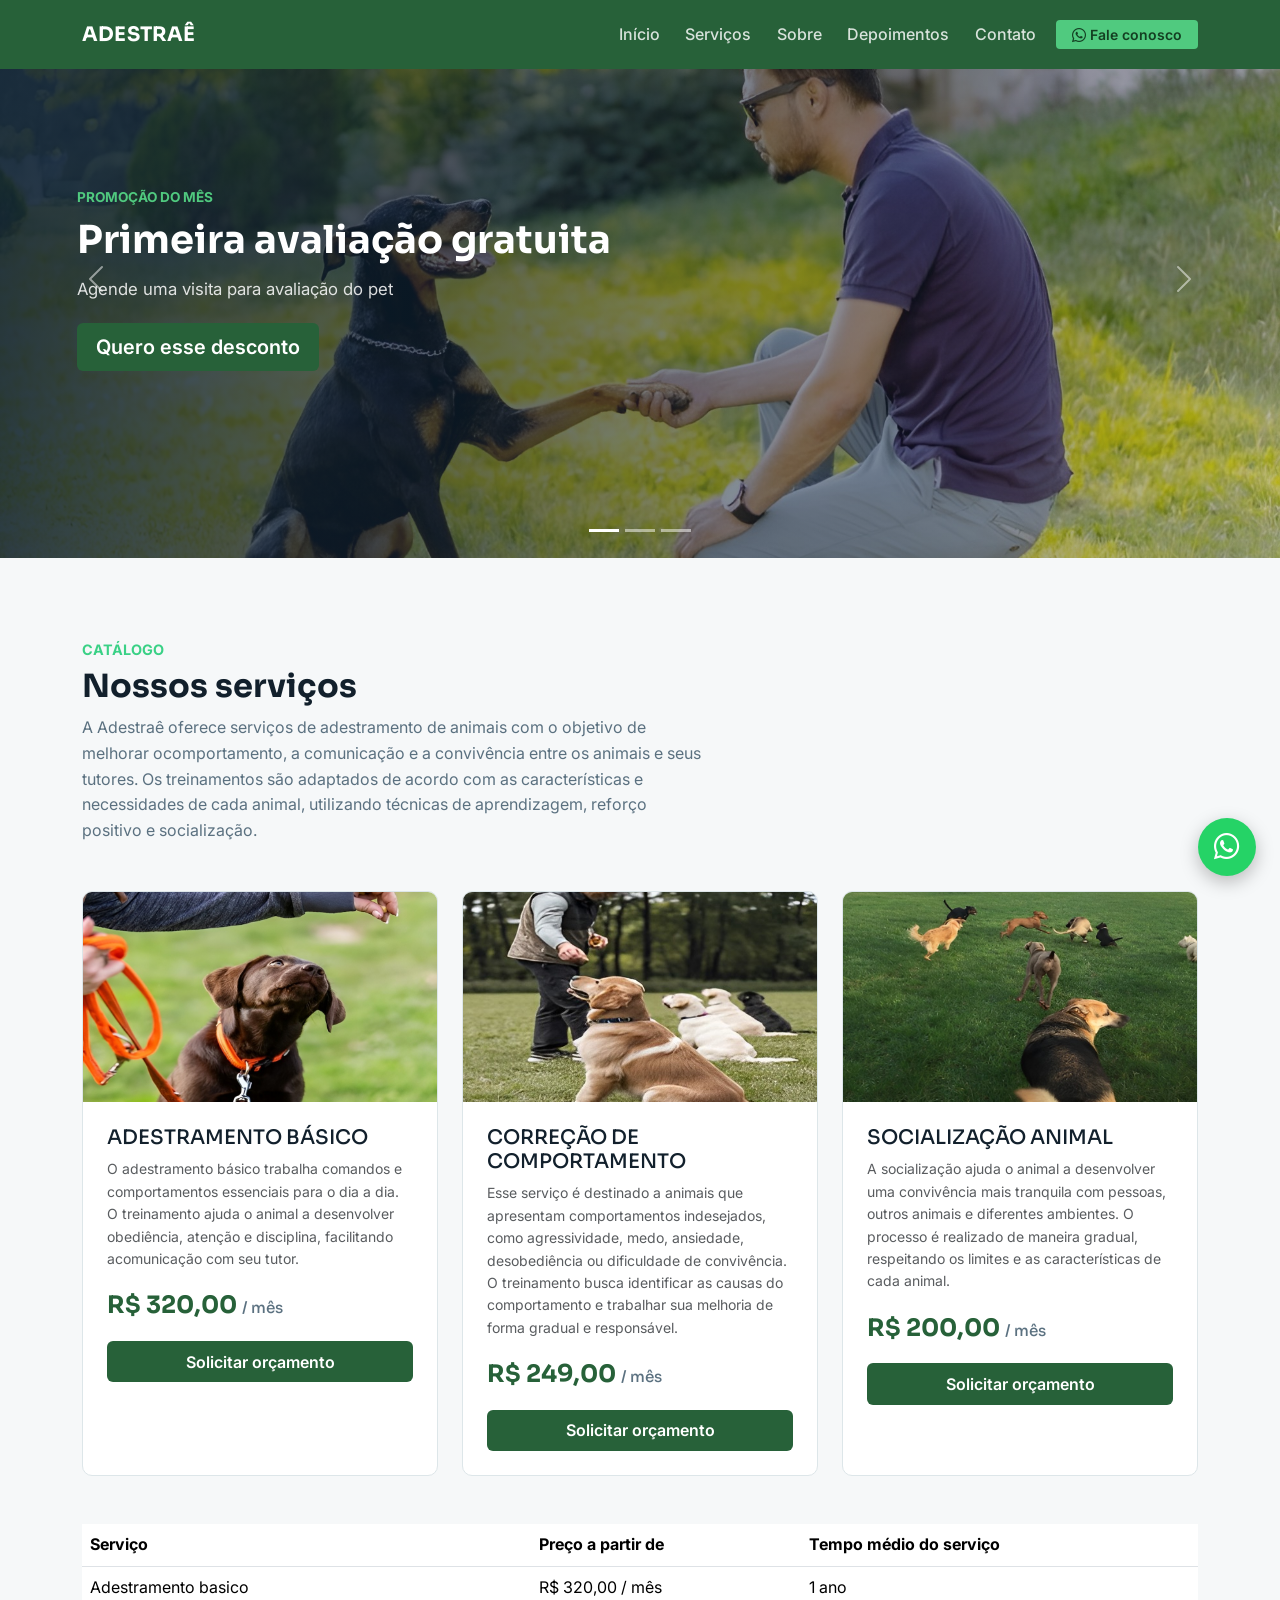
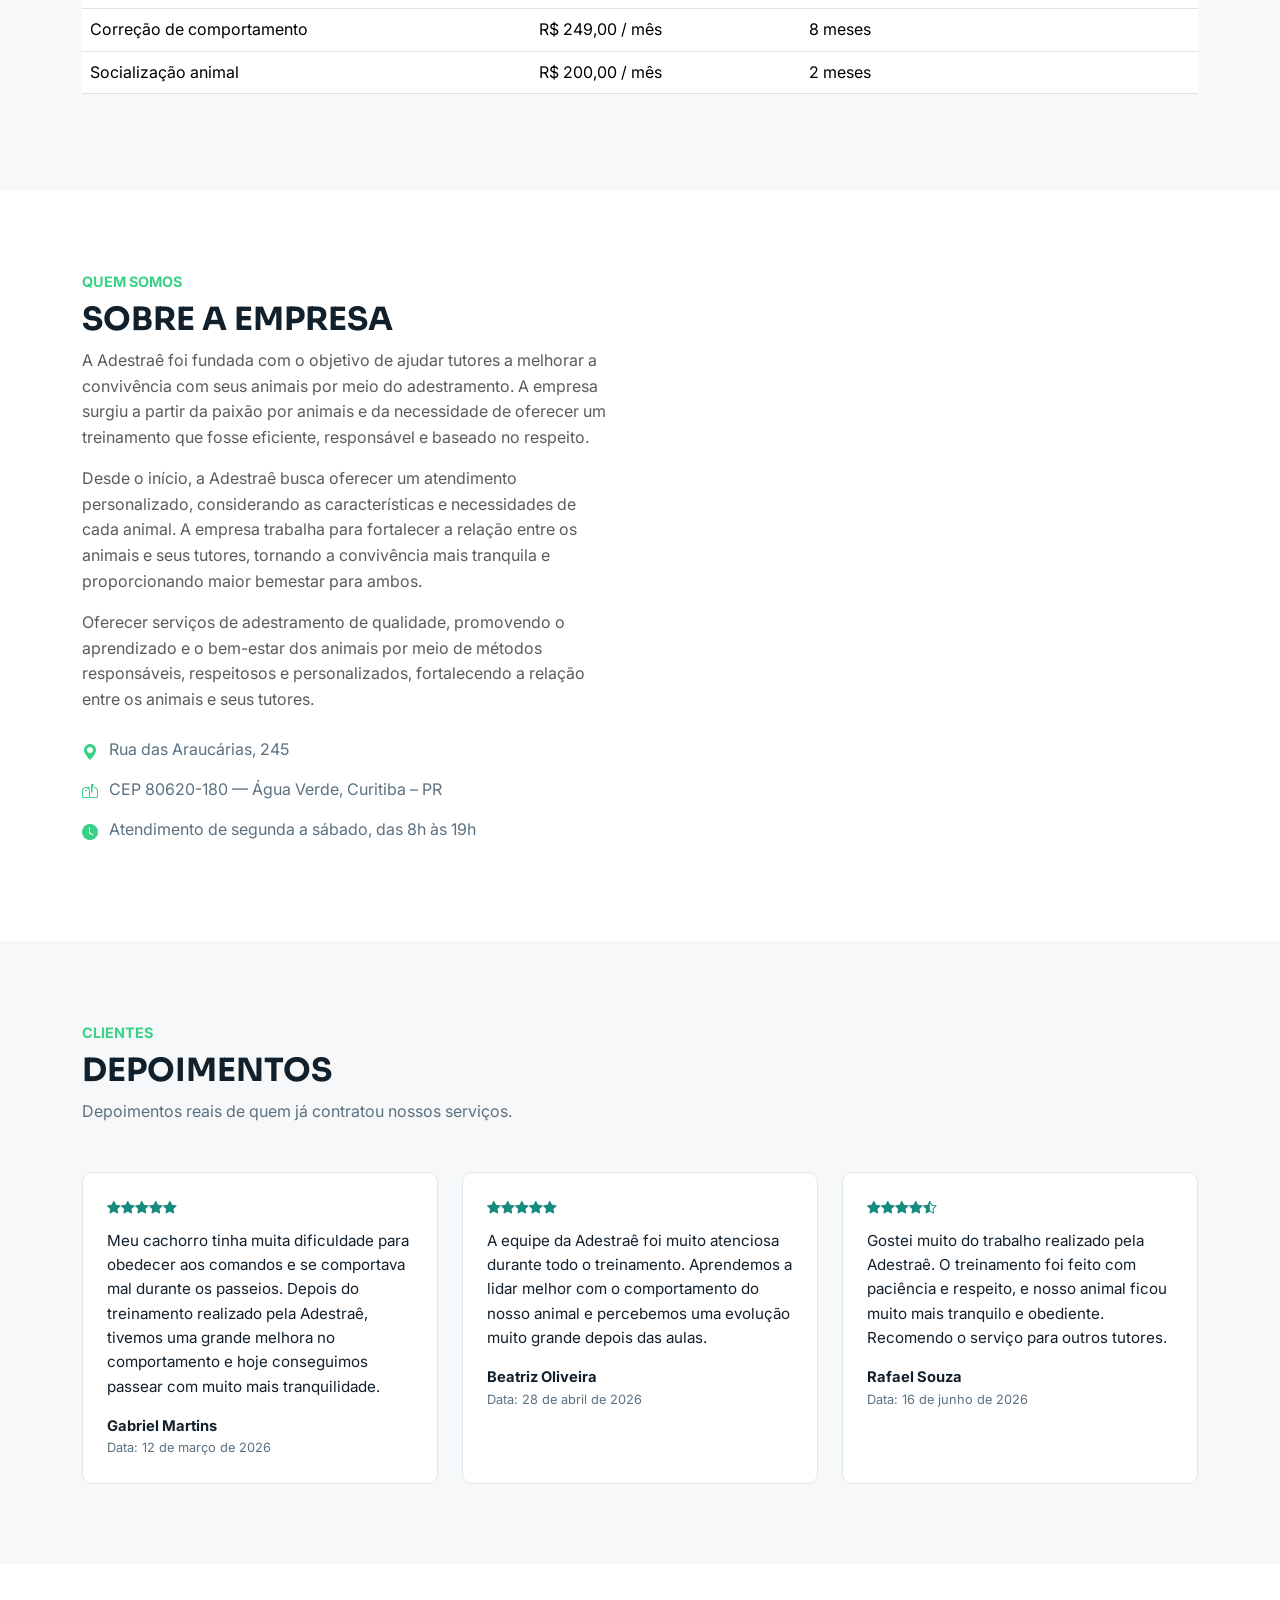
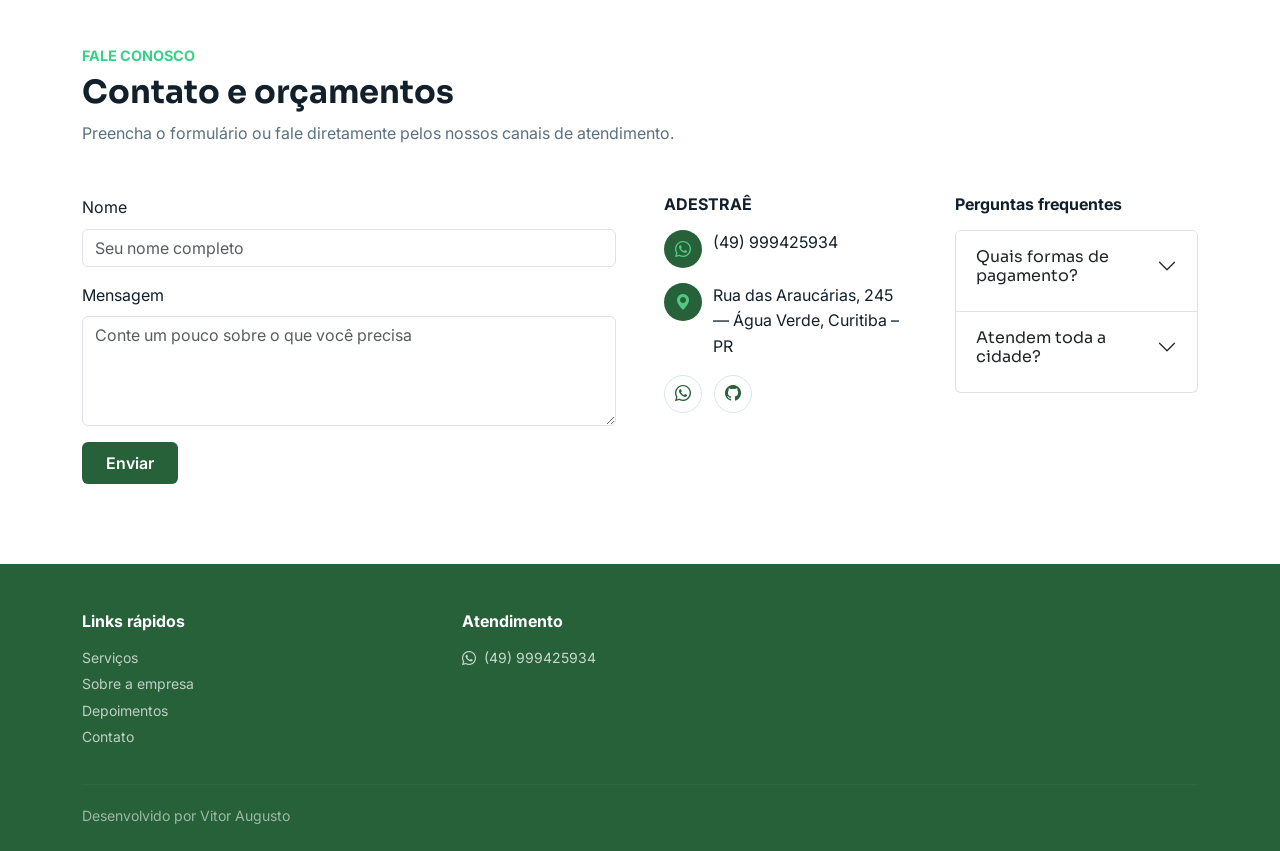
<file: index.html>
<!DOCTYPE html>
<html lang="pt-BR">
<head>
<meta charset="UTF-8">
<meta name="viewport" content="width=device-width, initial-scale=1.0">
<title>ADESTRAÊ</title>

<link rel="preconnect" href="https://fonts.googleapis.com">
<link href="https://fonts.googleapis.com/css2?family=Sora:wght@600;700;800&family=Inter:wght@400;500;600;700&display=swap" rel="stylesheet">

<link href="https://cdn.jsdelivr.net/npm/bootstrap@5.3.3/dist/css/bootstrap.min.css" rel="stylesheet">
<link rel="stylesheet" href="https://cdn.jsdelivr.net/npm/bootstrap-icons@1.11.3/font/bootstrap-icons.css">
<link rel="stylesheet" href="style.css">
</head>
<body>

<!-- NAVBAR -->
<nav class="navbar navbar-expand-lg navbar-dark ct-navbar fixed-top">
  <div class="container">
    <a class="navbar-brand" href="index.html#inicio"></span>ADESTRAÊ</a>
    <button class="navbar-toggler" type="button" data-bs-toggle="collapse" data-bs-target="#ctNav">
      <span class="navbar-toggler-icon"></span>
    </button>
    <div class="collapse navbar-collapse" id="ctNav">
      <ul class="navbar-nav ms-auto align-items-lg-center gap-lg-1">
        <li class="nav-item"><a class="nav-link" href="index.html#inicio">Início</a></li>
        <li class="nav-item"><a class="nav-link" href="index.html#servicos">Serviços</a></li>
        <li class="nav-item"><a class="nav-link" href="index.html#sobre">Sobre</a></li>
        <li class="nav-item"><a class="nav-link" href="index.html#depoimentos">Depoimentos</a></li>
        <li class="nav-item"><a class="nav-link" href="index.html#contato">Contato</a></li>
        <li class="nav-item ms-lg-2 mt-2 mt-lg-0">
          <a class="btn btn-whats btn-sm px-3" target="_blank" rel="noopener"
             href="https://wa.me/5549999425934?text=eu%20quero%20um%20or%C3%A7amento">
             <i class="bi bi-whatsapp me-1"></i>Fale conosco
          </a>
        </li>
      </ul>
    </div>
  </div>
</nav>

<!-- CARROSSEL -->
<header id="inicio">
  <div id="ctCarousel" class="carousel slide ct-carousel" data-bs-ride="carousel">
    <div class="carousel-indicators">
      <button type="button" data-bs-target="#ctCarousel" data-bs-slide-to="0" class="active"></button>
      <button type="button" data-bs-target="#ctCarousel" data-bs-slide-to="1"></button>
      <button type="button" data-bs-target="#ctCarousel" data-bs-slide-to="2"></button>
    </div>
    <div class="carousel-inner">
      <div class="carousel-item active" style="background-image:url('imagens/01-promo.jpg');">
        <div class="container">
          <div class="carousel-caption">
            <div class="ct-eyebrow">PROMOÇÃO DO MÊS</div>
            <h2>Primeira avaliação gratuita</h2>
            <p>Agende uma visita para avaliação do pet</p>
            <a href="servico1.html" class="btn btn-ct-primary btn-lg">Quero esse desconto</a>
          </div>
        </div>
      </div>
      <div class="carousel-item" style="background-image:url('imagens/layout2.jpeg');">
        <div class="container">
          <div class="carousel-caption">
            <div class="ct-eyebrow">TREINAMENTO</div>
            <h2>Transforme a convivência com seu cão</h2>
            <p>Treinamento comportamental para cães de todas as idades, com métodos positivos e resultados duradouros.</p>
            <a href="servico2.html" class="btn btn-ct-primary btn-lg">Ver detalhes</a>
          </div>
        </div>
      </div>
      <div class="carousel-item" style="background-image:url('imagens/01-dog.jpeg');">
        <div class="container">
          <div class="carousel-caption">
            <div class="ct-eyebrow">ADESTRAMENTO</div>
            <h2>Cão calmo, dono tranquilo</h2>
            <p>Aulas individuais ou em grupo, no seu ambiente ou no nosso espaço preparado.</p>
            <a href="servico3.html" class="btn btn-ct-primary btn-lg">Agendar manutenção</a>
          </div>
        </div>
      </div>
    </div>
    <button class="carousel-control-prev" type="button" data-bs-target="#ctCarousel" data-bs-slide="prev">
      <span class="carousel-control-prev-icon"></span>
    </button>
    <button class="carousel-control-next" type="button" data-bs-target="#ctCarousel" data-bs-slide="next">
      <span class="carousel-control-next-icon"></span>
    </button>
  </div>
</header>

<!-- SERVIÇOS -->
<section id="servicos" class="ct-section">
  <div class="container">
    <div class="ct-kicker">CATÁLOGO</div>
    <h2>Nossos serviços</h2>
    <p class="ct-lead mb-5">A Adestraê oferece serviços de adestramento de animais com o objetivo de melhorar ocomportamento, a comunicação e a convivência entre os animais e seus tutores. Os treinamentos são adaptados de acordo com as características e necessidades de cada animal, utilizando técnicas de aprendizagem, reforço positivo e socialização.
                        </p>

    <div class="row g-4">
      <div class="col-md-4">
        <div class="ct-service-card">
          <img src="imagens/Imagem4 (1).jpg" alt="treinamento de cachorro">
          <div class="card-body">
            <h3 class="h5">ADESTRAMENTO BÁSICO</h3>
            <p class="text-muted small">O adestramento básico trabalha comandos e comportamentos essenciais para o dia a dia. O treinamento ajuda o animal a desenvolver obediência, atenção e disciplina, facilitando acomunicação com seu tutor.</p>
            <div class="ct-price mb-3">R$ 320,00 <small>/ mês</small></div>
            <a href="servico1.html" class="btn btn-ct-primary w-100">Solicitar orçamento</a>
          </div>
        </div>
      </div>

      <div class="col-md-4">
        <div class="ct-service-card">
          <img src="imagens/01-Imagem9.jpg" alt="Correção comportamento">
          <div class="card-body">
            <h3 class="h5">CORREÇÃO DE COMPORTAMENTO</h3>
            <p class="text-muted small">Esse serviço é destinado a animais que apresentam comportamentos indesejados, como agressividade, medo, ansiedade, desobediência ou dificuldade de convivência. O treinamento busca identificar as causas do comportamento e trabalhar sua melhoria de forma gradual e responsável.</p>
            <div class="ct-price mb-3">R$ 249,00 <small>/ mês</small></div>
            <a href="servico2.html" class="btn btn-ct-primary w-100">Solicitar orçamento</a>
          </div>
        </div>
      </div>

      <div class="col-md-4">
        <div class="ct-service-card">
          <img src="imagens/01-Imagem5.jpg" alt="Socialização">
          <div class="card-body">
            <h3 class="h5">SOCIALIZAÇÃO ANIMAL</h3>
            <p class="text-muted small">A socialização ajuda o animal a desenvolver uma convivência mais tranquila com pessoas, outros animais e diferentes ambientes. O processo é realizado de maneira gradual, respeitando os limites e as características de cada animal.</p>
            <div class="ct-price mb-3">R$ 200,00 <small>/ mês</small></div>
            <a href="servico3.html" class="btn btn-ct-primary w-100">Solicitar orçamento</a>
          </div>
        </div>
      </div>
    </div>

    <!-- PREÇOS -->
    <div class="table-responsive mt-5">
      <table class="table ct-table align-middle">
        <thead>
          <tr>
            <th>Serviço</th>
            <th>Preço a partir de</th>
            <th>Tempo médio do serviço</th>
          </tr>
        </thead>
        <tbody>
          <tr>
            <td>Adestramento basico</td>
            <td>R$ 320,00 / mês</td>
            <td>1 ano</td>
          </tr>
          <tr>
            <td>Correção de comportamento</td>
            <td>R$ 249,00 / mês</td>
            <td>8 meses</td>
          </tr>
          <tr>
            <td>Socialização animal</td>
            <td>R$ 200,00 / mês</td>
            <td>2 meses</td>

          </tr>
        </tbody>
      </table>
    </div>
  </div>
</section>

<!-- SOBRE -->
<section id="sobre" class="ct-section ct-section-alt">
  <div class="container">
    <div class="row g-5 align-items-center">
      <div class="col-lg-6">
        <div class="ct-kicker">QUEM SOMOS</div>
        <h2>SOBRE A EMPRESA</h2>
        <p class="text-muted">A Adestraê foi fundada com o objetivo de ajudar tutores a melhorar a convivência com seus animais por meio do adestramento. A empresa surgiu a partir da paixão por animais e da necessidade de oferecer um treinamento que fosse eficiente, responsável e baseado no respeito.</p>
        <p class="text-muted">Desde o início, a Adestraê busca oferecer um atendimento personalizado, considerando as características e necessidades de cada animal. A empresa trabalha para fortalecer a relação entre os animais e seus tutores, tornando a convivência mais tranquila e proporcionando maior bemestar para ambos.</p>
        <p class="text-muted">Oferecer serviços de adestramento de qualidade, promovendo o aprendizado e o bem-estar dos animais por meio de métodos responsáveis, respeitosos e personalizados, fortalecendo a relação entre os animais e seus tutores.</p>

        <ul class="list-unstyled ct-about-list mt-4">
          <li><i class="bi bi-geo-alt-fill"></i> <span>Rua das Araucárias, 245</span></li>
          <li><i class="bi bi-mailbox-flag"></i> <span>CEP 80620-180 — Água Verde, Curitiba – PR</span></li>
          <li><i class="bi bi-clock-fill"></i> <span>Atendimento de segunda a sábado, das 8h às 19h</span></li>
        </ul>
      </div>
      <div class="col-lg-6">
        <div class="ct-map">
          <iframe
            src="https://www.google.com/maps/embed?pb=!1m17!1m12!1m3!1d1887.4774187269325!2d-49.28646958936481!3d-25.454537708372534!2m3!1f0!2f0!3f0!3m2!1i1024!2i768!4f13.1!3m2!1m1!2s!5e1!3m2!1spt-BR!2sbr!4v1789045581484!5m2!1spt-BR!2sbr"
            allowfullscreen="" loading="lazy" referrerpolicy="no-referrer-when-downgrade"
            title="Localização da ConectaTech no Google Maps"></iframe>
        </div>
      </div>
    </div>
  </div>
</section>

<!-- DEPOIMENTOS -->
<section id="depoimentos" class="ct-section">
  <div class="container">
    <div class="ct-kicker">CLIENTES</div>
    <h2>DEPOIMENTOS</h2>
    <p class="ct-lead mb-5">Depoimentos reais de quem já contratou nossos serviços.</p>

    <div class="row g-4">
      <div class="col-md-4">
        <div class="ct-testimonial">
          <div class="stars"><i class="bi bi-star-fill"></i><i class="bi bi-star-fill"></i><i class="bi bi-star-fill"></i><i class="bi bi-star-fill"></i><i class="bi bi-star-fill"></i></div>
          <p class="ct-quote">Meu cachorro tinha muita dificuldade para obedecer aos comandos e se comportava mal durante os passeios. Depois do treinamento realizado pela Adestraê, tivemos uma grande melhora no comportamento e hoje conseguimos passear com muito mais tranquilidade.</p>
          <div class="d-flex align-items-center gap-2 mt-3">
            <div><div class="ct-name">Gabriel Martins</div><div class="ct-role">Data: 12 de março de 2026</div></div>
          </div>
        </div>
      </div>
      <div class="col-md-4">
        <div class="ct-testimonial">
          <div class="stars"><i class="bi bi-star-fill"></i><i class="bi bi-star-fill"></i><i class="bi bi-star-fill"></i><i class="bi bi-star-fill"></i><i class="bi bi-star-fill"></i></div>
          <p class="ct-quote">A equipe da Adestraê foi muito atenciosa durante todo o treinamento. Aprendemos a lidar melhor com o comportamento do nosso animal e percebemos uma evolução muito grande depois das aulas.</p>
          <div class="d-flex align-items-center gap-2 mt-3">
            <div><div class="ct-name">Beatriz Oliveira</div><div class="ct-role">Data: 28 de abril de 2026</div></div>
          </div>
        </div>
      </div>
      <div class="col-md-4">
        <div class="ct-testimonial">
          <div class="stars"><i class="bi bi-star-fill"></i><i class="bi bi-star-fill"></i><i class="bi bi-star-fill"></i><i class="bi bi-star-fill"></i><i class="bi bi-star-half"></i></div>
          <p class="ct-quote">Gostei muito do trabalho realizado pela Adestraê. O treinamento foi feito com paciência e  respeito, e nosso animal ficou muito mais tranquilo e obediente. Recomendo o serviço para outros tutores.</p>
          <div class="d-flex align-items-center gap-2 mt-3">
            <div><div class="ct-name">Rafael Souza</div><div class="ct-role">Data: 16 de junho de 2026</div></div>
          </div>
        </div>
      </div>
</section>

<!-- CONTATO -->
<section id="contato" class="ct-section ct-section-alt">
  <div class="container">
    <div class="ct-kicker">FALE CONOSCO</div>
    <h2>Contato e orçamentos</h2>
    <p class="ct-lead mb-5">Preencha o formulário ou fale diretamente pelos nossos canais de atendimento.</p>

    <div class="row g-5">
      <div class="col-lg-6">
        <form onsubmit="event.preventDefault(); alert('Mensagem enviada! Em breve entraremos em contato.'); this.reset();">
          <div class="mb-3">
            <label for="contatoNome" class="form-label">Nome</label>
            <input type="text" class="form-control" id="contatoNome" placeholder="Seu nome completo" required>
          </div>
          <div class="mb-3">
            <label for="contatoMensagem" class="form-label">Mensagem</label>
            <textarea class="form-control" id="contatoMensagem" rows="4" placeholder="Conte um pouco sobre o que você precisa" required></textarea>
          </div>
          <button type="submit" class="btn btn-ct-primary px-4">Enviar</button>
        </form>
      </div>

      <div class="col-lg-3">
        <h6 class="fw-bold mb-3">ADESTRAÊ</h6>
        <ul class="list-unstyled ct-contact-info">
          <li><i class="bi bi-whatsapp"></i><span>(49) 999425934</span></li>
          <li><i class="bi bi-geo-alt-fill"></i><span>Rua das Araucárias, 245 — Água Verde, Curitiba – PR</span></li>
        </ul>
        <div class="ct-social mt-3">
          <a href="https://wa.me/5549999425934" target="_blank" rel="noopener" aria-label="WhatsApp"><i class="bi bi-whatsapp"></i></a>
          <a href="https://github.com/vitorsaugo" target="_blank" rel="noopener" aria-label="GitHub"><i class="bi bi-github"></i></a>
        </div>
      </div>

      <div class="col-lg-3">
        <h6 class="fw-bold mb-3">Perguntas frequentes</h6>
        <div class="accordion ct-accordion" id="faqAccordion">
          <div class="accordion-item">
            <h2 class="accordion-header">
              <button class="accordion-button collapsed" type="button" data-bs-toggle="collapse" data-bs-target="#faq1">
                Quais formas de pagamento?
              </button>
            </h2>
            <div id="faq1" class="accordion-collapse collapse" data-bs-parent="#faqAccordion">
              <div class="accordion-body small">Aceitamos Pix, cartão de débito/crédito e dinheiro.</div>
            </div>
          </div>
          <div class="accordion-item">
            <h2 class="accordion-header">
              <button class="accordion-button collapsed" type="button" data-bs-toggle="collapse" data-bs-target="#faq2">
                Atendem toda a cidade?
              </button>
            </h2>
            <div id="faq2" class="accordion-collapse collapse" data-bs-parent="#faqAccordion">
              <div class="accordion-body small">Atendemos Parana e cidades vizinhas em um raio de até 40 km.</div>
            </div>
          </div>
            </div>
          </div>
        </div>
      </div>
    </div>
  </div>
</section>

<!-- RODAPÉ -->
<footer class="ct-footer">
  <div class="container">
    <div class="row g-4">
      <div class="col-md-4">
        <h6>Links rápidos</h6>
        <p class="small mb-1"><a href="index.html#servicos">Serviços</a></p>
        <p class="small mb-1"><a href="index.html#sobre">Sobre a empresa</a></p>
        <p class="small mb-1"><a href="index.html#depoimentos">Depoimentos</a></p>
        <p class="small mb-1"><a href="index.html#contato">Contato</a></p>
      </div>
      <div class="col-md-4">
        <h6>Atendimento</h6>
        <p class="small mb-1"><i class="bi bi-whatsapp me-2"></i>(49) 999425934</p>
      </div>
    </div>
    <hr>
    <div class="d-flex flex-column flex-md-row justify-content-between ct-dev">
      <span>Desenvolvido por Vitor Augusto</span>
    </div>
  </div>
</footer>

<!-- Botão WhatsApp -->
<a class="ct-whats-float" target="_blank" rel="noopener"
   href="https://wa.me/5549999425934?text=eu%20quero%20um%20or%C3%A7amento"
   aria-label="Conversar no WhatsApp">
  <i class="bi bi-whatsapp"></i>
</a>

<script src="https://cdn.jsdelivr.net/npm/bootstrap@5.3.3/dist/js/bootstrap.bundle.min.js"></script>
</body>
</html>
</file>
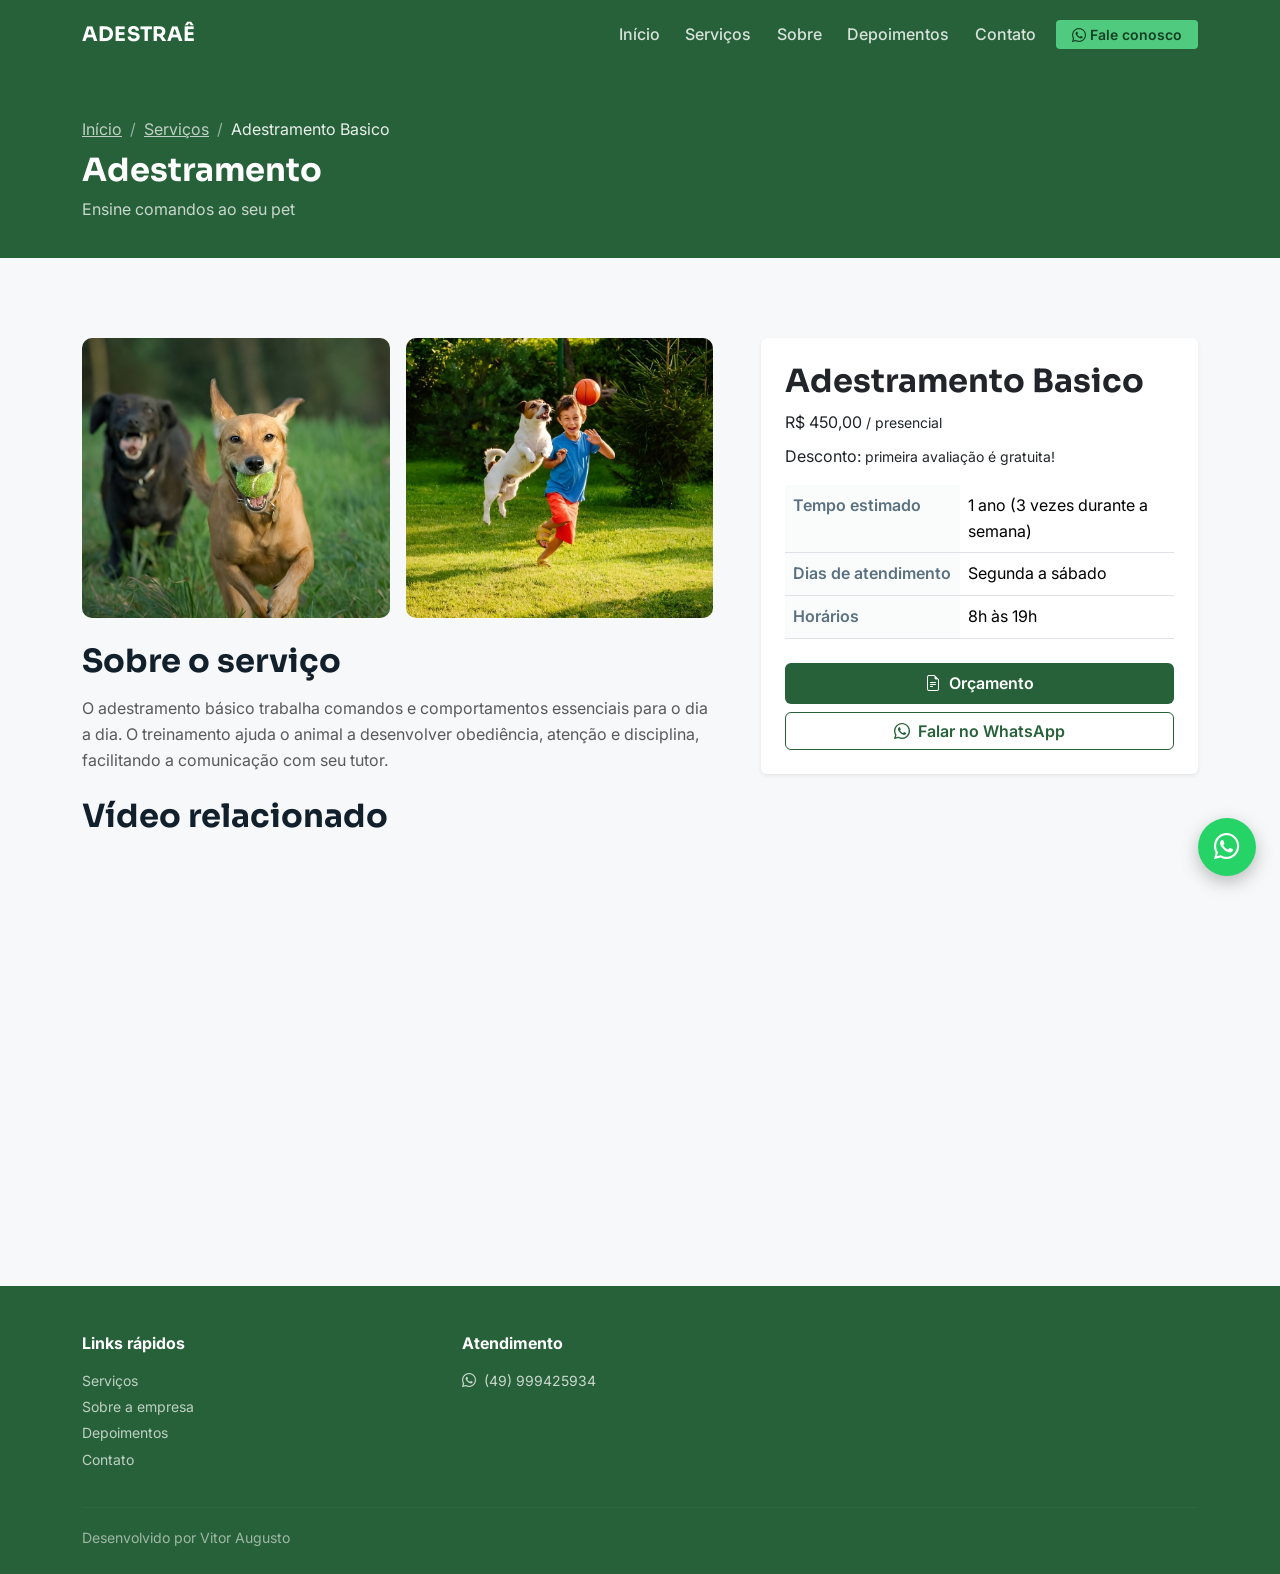
<file: servico1.html>
<!DOCTYPE html>
<html lang="pt-BR">
<head>
<meta charset="UTF-8">
<meta name="viewport" content="width=device-width, initial-scale=1.0">
<title>Adestramento Animal</title>

<link rel="preconnect" href="https://fonts.googleapis.com">
<link href="https://fonts.googleapis.com/css2?family=Sora:wght@600;700;800&family=Inter:wght@400;500;600;700&display=swap" rel="stylesheet">

<link href="https://cdn.jsdelivr.net/npm/bootstrap@5.3.3/dist/css/bootstrap.min.css" rel="stylesheet">
<link rel="stylesheet" href="https://cdn.jsdelivr.net/npm/bootstrap-icons@1.11.3/font/bootstrap-icons.css">
<link rel="stylesheet" href="style.css">
</head>
<body>

<!-- NAVBAR  -->
<nav class="navbar navbar-expand-lg navbar-dark ct-navbar">
  <div class="container">
    <a class="navbar-brand" href="index.html#inicio">ADESTRAÊ</span></a>
    <button class="navbar-toggler" type="button" data-bs-toggle="collapse" data-bs-target="#ctNav">
      <span class="navbar-toggler-icon"></span>
    </button>
    <div class="collapse navbar-collapse" id="ctNav">
      <ul class="navbar-nav ms-auto align-items-lg-center gap-lg-1">
        <li class="nav-item"><a class="nav-link" href="index.html#inicio">Início</a></li>
        <li class="nav-item"><a class="nav-link" href="index.html#servicos">Serviços</a></li>
        <li class="nav-item"><a class="nav-link" href="index.html#sobre">Sobre</a></li>
        <li class="nav-item"><a class="nav-link" href="index.html#depoimentos">Depoimentos</a></li>
        <li class="nav-item"><a class="nav-link" href="index.html#contato">Contato</a></li>
        <li class="nav-item ms-lg-2 mt-2 mt-lg-0">
          <a class="btn btn-whats btn-sm px-3" target="_blank" rel="noopener"
             href="https://wa.me/5549999425934?text=eu%20quero%20um%20or%C3%A7amento">
             <i class="bi bi-whatsapp me-1"></i>Fale conosco
          </a>
        </li>
      </ul>
    </div>
  </div>
</nav>

<!--  SERVIÇO -->
<div class="ct-service-hero">
  <div class="container">
    <nav aria-label="breadcrumb">
      <ol class="breadcrumb mb-2">
        <li class="breadcrumb-item"><a href="index.html">Início</a></li>
        <li class="breadcrumb-item"><a href="index.html#servicos">Serviços</a></li>
        <li class="breadcrumb-item active" aria-current="page">Adestramento Basico</li>
      </ol>
    </nav>
    <h1 class="h2 fw-bold mb-2">Adestramento</h1>
    <p class="mb-0" style="color:rgba(255,255,255,.75)">Ensine comandos ao seu pet</p>
  </div>
</div>

<!-- DETALHES DO SERVIÇO -->
<section class="ct-section">
  <div class="container">
    <div class="row g-5">
      <div class="col-lg-7">

        <!-- fotos do Serviço -->
        <div class="row g-3 ct-detail-photos mb-4">
          <div class="col-6">
            <img src="imagens/serviço1.jpeg" alt="serviço1 imagem">
          </div>
          <div class="col-6">
            <img src="imagens/serviço12.jpeg" alt="serviço12 imagem">
          </div>
        </div>

        <h2 class="h4 fw-bold mb-3">Sobre o serviço</h2>
        <p class="text-muted">O adestramento básico trabalha comandos e comportamentos essenciais para o dia a dia. O treinamento ajuda o animal a desenvolver obediência, atenção e disciplina, facilitando a comunicação com seu tutor.</p>

        <h2 class="h4 fw-bold mt-4 mb-3">Vídeo relacionado</h2>
        <div class="ratio ratio-16x9 ratio-video">
          <iframe src="https://www.youtube.com/embed/wF5q4XwRqAU" title="como socializar cães REATIVOS na prática" allowfullscreen loading="lazy"></iframe>
        </div>
      </div>

      <div class="col-lg-5">
        <div class="card border-0 shadow-sm">
          <div class="card-body p-4">
            <h2 class="h5 fw-bold">Adestramento Basico</h2>
            <div class="ct-price my-2">R$ 450,00 <small>/ presencial</small></div>
            <div class="ct-price my-2">Desconto: <small> primeira avaliação é gratuita!</small></div>

            <table class="table ct-info-table mt-3">
              <tbody>
                <tr><th>Tempo estimado</th><td>1 ano (3 vezes durante a semana)</td></tr>
                <tr><th>Dias de atendimento</th><td>Segunda a sábado</td></tr>
                <tr><th>Horários</th><td>8h às 19h</td></tr>
              </tbody>
            </table>

            <button type="button" class="btn btn-ct-primary w-100 mt-2" data-bs-toggle="modal" data-bs-target="#modalOrcamento">
              <i class="bi bi-file-earmark-text me-1"></i> Orçamento
            </button>
            <a class="btn btn-ct-outline w-100 mt-2" target="_blank" rel="noopener"
               href="https://wa.me/5549999425934?text=eu%20quero%20um%20or%C3%A7amento">
              <i class="bi bi-whatsapp me-1"></i> Falar no WhatsApp
            </a>
          </div>
        </div>
      </div>
    </div>
  </div>
</section>

<!-- MODAL ORÇAMENTO -->
<div class="modal fade" id="modalOrcamento" tabindex="-1" aria-labelledby="modalOrcamentoLabel" aria-hidden="true">
  <div class="modal-dialog modal-lg modal-dialog-centered">
    <div class="modal-content">
      <div class="modal-header">
        <h5 class="modal-title" id="modalOrcamentoLabel">Se inscrever</h5>
        <button type="button" class="btn-close" data-bs-dismiss="modal" aria-label="Fechar"></button>
      </div>
      <form onsubmit="event.preventDefault(); alert('Orçamento enviado! Em breve entraremos em contato.'); bootstrap.Modal.getInstance(document.getElementById('modalOrcamento')).hide(); this.reset();">
        <div class="modal-body">
          <div class="row g-3">
            <div class="col-md-6">
              <label class="form-label">Nome</label>
              <input type="text" class="form-control" required>
            </div>
            <div class="col-md-6">
              <label class="form-label">Telefone</label>
              <input type="tel" class="form-control" placeholder="(49) 90000-0000" required>
            </div>
            <div class="col-md-6">
              <label class="form-label">E-mail</label>
              <input type="email" class="form-control" required>
            </div>
            <div class="col-md-8">
              <label class="form-label">Endereço</label>
              <input type="text" class="form-control" placeholder="Rua, número, bairro">
            </div>
            <div class="col-md-2">
              <label class="form-label">Cidade</label>
              <input type="text" class="form-control" value="Chapecó">
            </div>
            <div class="col-md-2">
              <label class="form-label">UF</label>
              <select class="form-select">
                <option selected>SC</option>
                <option>RS</option>
                <option>PR</option>
                <option>Outro</option>
              </select>
            </div>
            <div class="col-12">
              <label class="form-label">Observações</label>
              <textarea class="form-control" rows="3" placeholder="Conte sobre o seu pet..."></textarea>
            </div>
          </div>
        </div>
        <div class="modal-footer">
          <button type="button" class="btn btn-ct-outline" data-bs-dismiss="modal">Cancelar</button>
          <button type="submit" class="btn btn-ct-primary">Enviar solicitação</button>
        </div>
      </form>
    </div>
  </div>
</div>

<!-- RODAPÉ  -->
<footer class="ct-footer">
  <div class="container">
    <div class="row g-4">
      <div class="col-md-4">
        <h6>Links rápidos</h6>
        <p class="small mb-1"><a href="index.html#servicos">Serviços</a></p>
        <p class="small mb-1"><a href="index.html#sobre">Sobre a empresa</a></p>
        <p class="small mb-1"><a href="index.html#depoimentos">Depoimentos</a></p>
        <p class="small mb-1"><a href="index.html#contato">Contato</a></p>
      </div>
      <div class="col-md-4">
        <h6>Atendimento</h6>
        <p class="small mb-1"><i class="bi bi-whatsapp me-2"></i>(49) 999425934</p>

      </div>
    </div>
    <hr>
    <div class="d-flex flex-column flex-md-row justify-content-between ct-dev">
      <span>Desenvolvido por Vitor Augusto</span>
    </div>
  </div>
</footer>

<a class="ct-whats-float" target="_blank" rel="noopener"
   href="https://wa.me/5549999425934?text=eu%20quero%20um%20or%C3%A7amento"
   aria-label="Conversar no WhatsApp">
  <i class="bi bi-whatsapp"></i>
</a>

<script src="https://cdn.jsdelivr.net/npm/bootstrap@5.3.3/dist/js/bootstrap.bundle.min.js"></script>
</body>
</html>
</file>
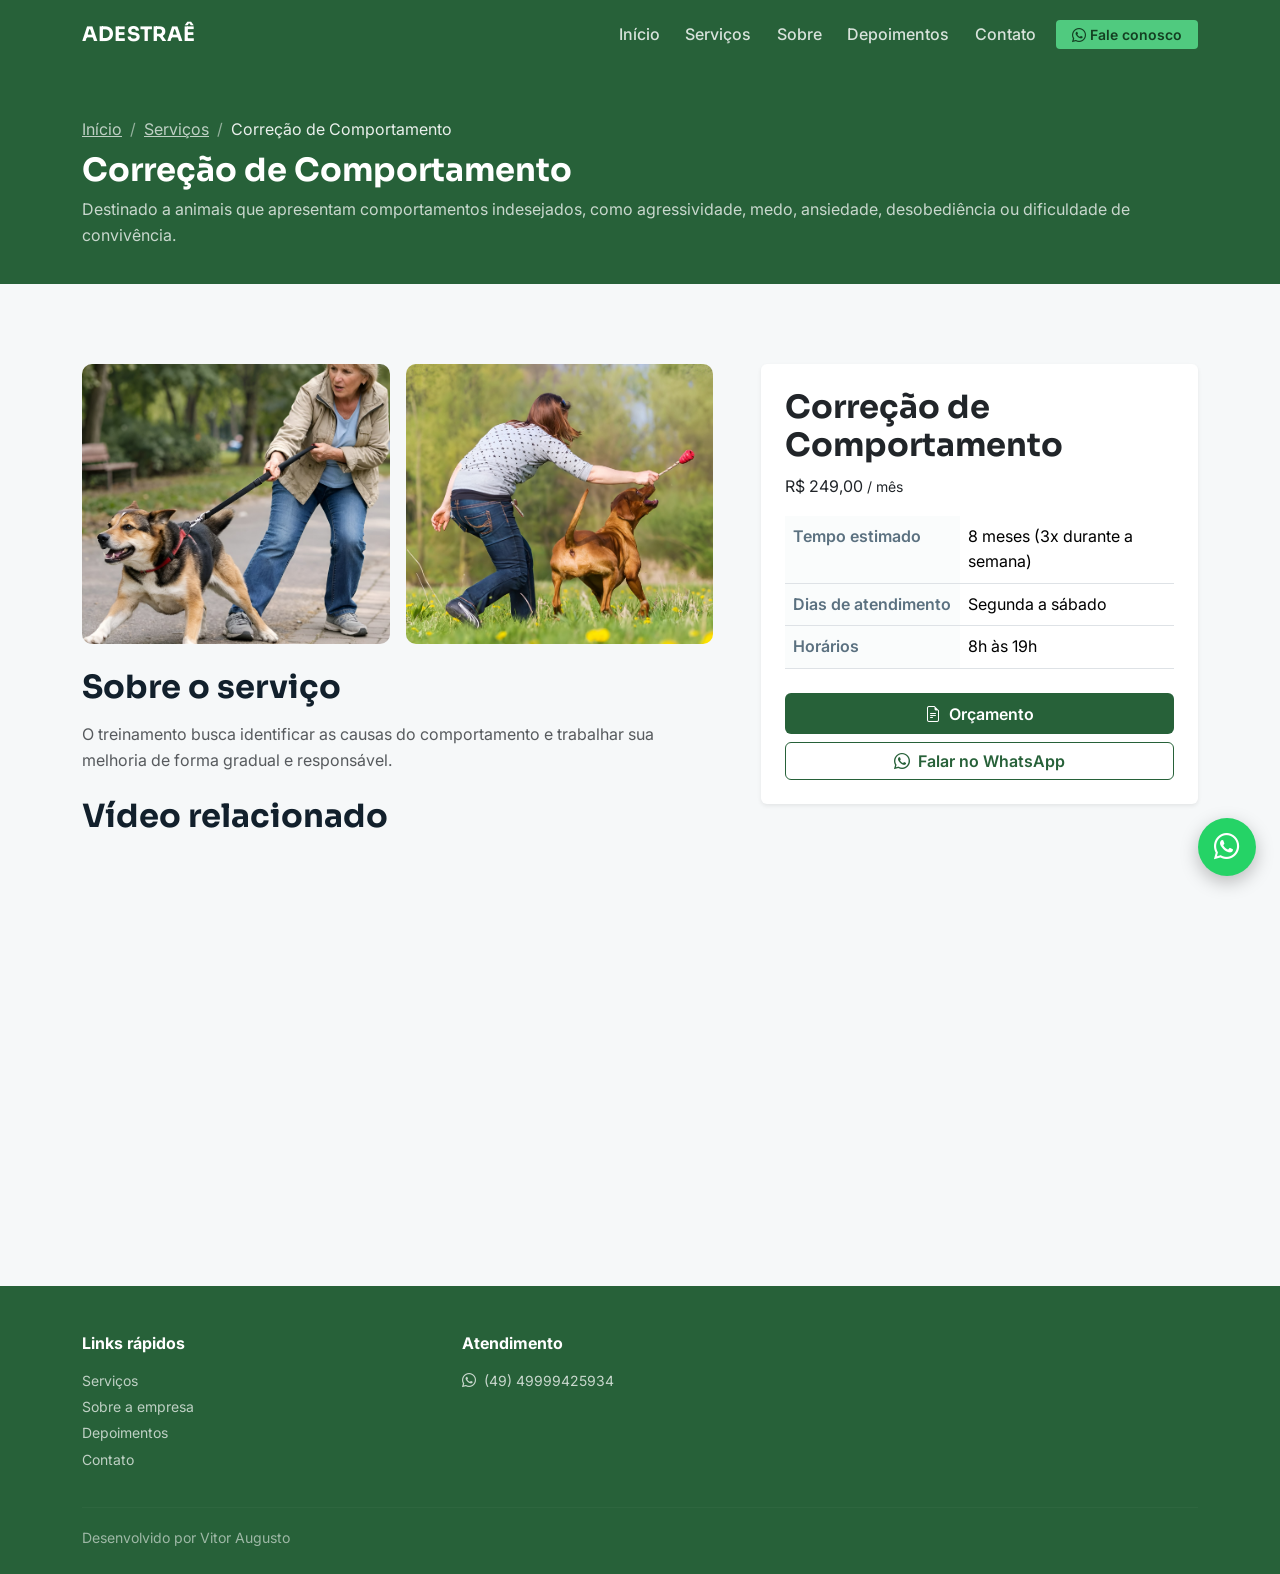
<file: servico2.html>
<!DOCTYPE html>
<html lang="pt-BR">
<head>
<meta charset="UTF-8">
<meta name="viewport" content="width=device-width, initial-scale=1.0">
<title>Correção de Comportamento</title>

<link rel="preconnect" href="https://fonts.googleapis.com">
<link href="https://fonts.googleapis.com/css2?family=Sora:wght@600;700;800&family=Inter:wght@400;500;600;700&display=swap" rel="stylesheet">

<link href="https://cdn.jsdelivr.net/npm/bootstrap@5.3.3/dist/css/bootstrap.min.css" rel="stylesheet">
<link rel="stylesheet" href="https://cdn.jsdelivr.net/npm/bootstrap-icons@1.11.3/font/bootstrap-icons.css">
<link rel="stylesheet" href="style.css">
</head>
<body>

<!-- NAVBAR -->
<nav class="navbar navbar-expand-lg navbar-dark ct-navbar">
  <div class="container">
    <a class="navbar-brand" href="index.html#inicio">ADESTRAÊ</span></a>
    <button class="navbar-toggler" type="button" data-bs-toggle="collapse" data-bs-target="#ctNav">
      <span class="navbar-toggler-icon"></span>
    </button>
    <div class="collapse navbar-collapse" id="ctNav">
      <ul class="navbar-nav ms-auto align-items-lg-center gap-lg-1">
        <li class="nav-item"><a class="nav-link" href="index.html#inicio">Início</a></li>
        <li class="nav-item"><a class="nav-link" href="index.html#servicos">Serviços</a></li>
        <li class="nav-item"><a class="nav-link" href="index.html#sobre">Sobre</a></li>
        <li class="nav-item"><a class="nav-link" href="index.html#depoimentos">Depoimentos</a></li>
        <li class="nav-item"><a class="nav-link" href="index.html#contato">Contato</a></li>
        <li class="nav-item ms-lg-2 mt-2 mt-lg-0">
          <a class="btn btn-whats btn-sm px-3" target="_blank" rel="noopener"
             href="https://wa.me/5549999425934?text=eu%20quero%20um%20or%C3%A7amento">
             <i class="bi bi-whatsapp me-1"></i>Fale conosco
          </a>
        </li>
      </ul>
    </div>
  </div>
</nav>

<!-- SERVIÇO  -->
<div class="ct-service-hero">
  <div class="container">
    <nav aria-label="breadcrumb">
      <ol class="breadcrumb mb-2">
        <li class="breadcrumb-item"><a href="index.html">Início</a></li>
        <li class="breadcrumb-item"><a href="index.html#servicos">Serviços</a></li>
        <li class="breadcrumb-item active" aria-current="page">Correção de Comportamento</li>
      </ol>
    </nav>
    <h1 class="h2 fw-bold mb-2">Correção de Comportamento</h1>
    <p class="mb-0" style="color:rgba(255,255,255,.75)">Destinado a animais que apresentam comportamentos indesejados, como agressividade, medo, ansiedade, desobediência ou dificuldade de convivência.</p>
  </div>
</div>

<!-- DETALHES DO SERVIÇO -->
<section class="ct-section">
  <div class="container">
    <div class="row g-5">
      <div class="col-lg-7">

        <!-- fotos dos serviços -->
        <div class="row g-3 ct-detail-photos mb-4">
          <div class="col-6">
            <img src="imagens/serviço2.jpeg" alt="serviço2">
          </div>
          <div class="col-6">
            <img src="imagens/serviço22.jpeg" alt="serviço22">
          </div>
        </div>

        <h2 class="h4 fw-bold mb-3">Sobre o serviço</h2>
        <p class="text-muted"> O treinamento busca identificar as causas do comportamento e trabalhar sua melhoria de forma gradual e responsável.</p>

        <h2 class="h4 fw-bold mt-4 mb-3">Vídeo relacionado</h2>
        <div class="ratio ratio-16x9 ratio-video">
          <iframe src="https://www.youtube.com/embed/NT0S0ZmY648" title="Como adestrar seu cachorro" allowfullscreen loading="lazy"></iframe>
        </div>
      </div>

      <div class="col-lg-5">
        <div class="card border-0 shadow-sm">
          <div class="card-body p-4">
            <h2 class="h5 fw-bold">Correção de Comportamento</h2>
            <div class="ct-price my-2">R$ 249,00 <small>/ mês</small></div>

            <table class="table ct-info-table mt-3">
              <tbody>
                <tr><th>Tempo estimado</th><td>8 meses (3x durante a semana) </td></tr>
                <tr><th>Dias de atendimento</th><td>Segunda a sábado</td></tr>
                <tr><th>Horários</th><td>8h às 19h</td></tr>
              </tbody>
            </table>

            <button type="button" class="btn btn-ct-primary w-100 mt-2" data-bs-toggle="modal" data-bs-target="#modalOrcamento">
              <i class="bi bi-file-earmark-text me-1"></i> Orçamento
            </button>
            <a class="btn btn-ct-outline w-100 mt-2" target="_blank" rel="noopener"
               href="https://wa.me/5549999425934?text=eu%20quero%20um%20or%C3%A7amento">
              <i class="bi bi-whatsapp me-1"></i> Falar no WhatsApp
            </a>
          </div>
        </div>
      </div>
    </div>
  </div>
</section>

<!-- MODAL ORÇAMENTO -->
<div class="modal fade" id="modalOrcamento" tabindex="-1" aria-labelledby="modalOrcamentoLabel" aria-hidden="true">
  <div class="modal-dialog modal-lg modal-dialog-centered">
    <div class="modal-content">
      <div class="modal-header">
        <h5 class="modal-title" id="modalOrcamentoLabel">Se inscrever</h5>
        <button type="button" class="btn-close" data-bs-dismiss="modal" aria-label="Fechar"></button>
      </div>
      <form onsubmit="event.preventDefault(); alert('Orçamento enviado! Em breve entraremos em contato.'); bootstrap.Modal.getInstance(document.getElementById('modalOrcamento')).hide(); this.reset();">
        <div class="modal-body">
          <div class="row g-3">
            <div class="col-md-6">
              <label class="form-label">Nome</label>
              <input type="text" class="form-control" required>
            </div>
            <div class="col-md-6">
              <label class="form-label">Telefone</label>
              <input type="tel" class="form-control" placeholder="(49) 90000-0000" required>
            </div>
               <div class="col-md-6">
              <label class="form-label">E-mail</label>
              <input type="email" class="form-control" required>
            </div>
            <div class="col-md-8">
              <label class="form-label">Endereço</label>
              <input type="text" class="form-control" placeholder="Rua, número, bairro">
            </div>
            <div class="col-md-2">
              <label class="form-label">Cidade</label>
              <input type="text" class="form-control" value="Curitiba">
            </div>
            <div class="col-md-2">
              <label class="form-label">UF</label>
              <select class="form-select">
                <option selected>SC</option>
                <option>RS</option>
                <option>PR</option>
                <option>Outro</option>
              </select>
            </div>
            <div class="col-12">
              <label class="form-label">Observações</label>
              <textarea class="form-control" rows="3" placeholder="Conte sobre o comportamente do seu pet..."></textarea>
            </div>
          </div>
        </div>
        <div class="modal-footer">
          <button type="button" class="btn btn-ct-outline" data-bs-dismiss="modal">Cancelar</button>
          <button type="submit" class="btn btn-ct-primary">Enviar solicitação</button>
        </div>
      </form>
    </div>
  </div>
</div>

<!-- RODAPÉ -->
<footer class="ct-footer">
  <div class="container">
    <div class="row g-4">
      <div class="col-md-4">
        <h6>Links rápidos</h6>
        <p class="small mb-1"><a href="index.html#servicos">Serviços</a></p>
        <p class="small mb-1"><a href="index.html#sobre">Sobre a empresa</a></p>
        <p class="small mb-1"><a href="index.html#depoimentos">Depoimentos</a></p>
        <p class="small mb-1"><a href="index.html#contato">Contato</a></p>
      </div>
      <div class="col-md-4">
        <h6>Atendimento</h6>
        <p class="small mb-1"><i class="bi bi-whatsapp me-2"></i>(49) 49999425934</p>

      </div>
    </div>
    <hr>
    <div class="d-flex flex-column flex-md-row justify-content-between ct-dev">
      <span>Desenvolvido por Vitor Augusto</span>
    </div>
  </div>
</footer>

<a class="ct-whats-float" target="_blank" rel="noopener"
   href="https://wa.me/5549999425934?text=eu%20quero%20um%20or%C3%A7amento"
   aria-label="Conversar no WhatsApp">
  <i class="bi bi-whatsapp"></i>
</a>

<script src="https://cdn.jsdelivr.net/npm/bootstrap@5.3.3/dist/js/bootstrap.bundle.min.js"></script>
</body>
</html>
</file>
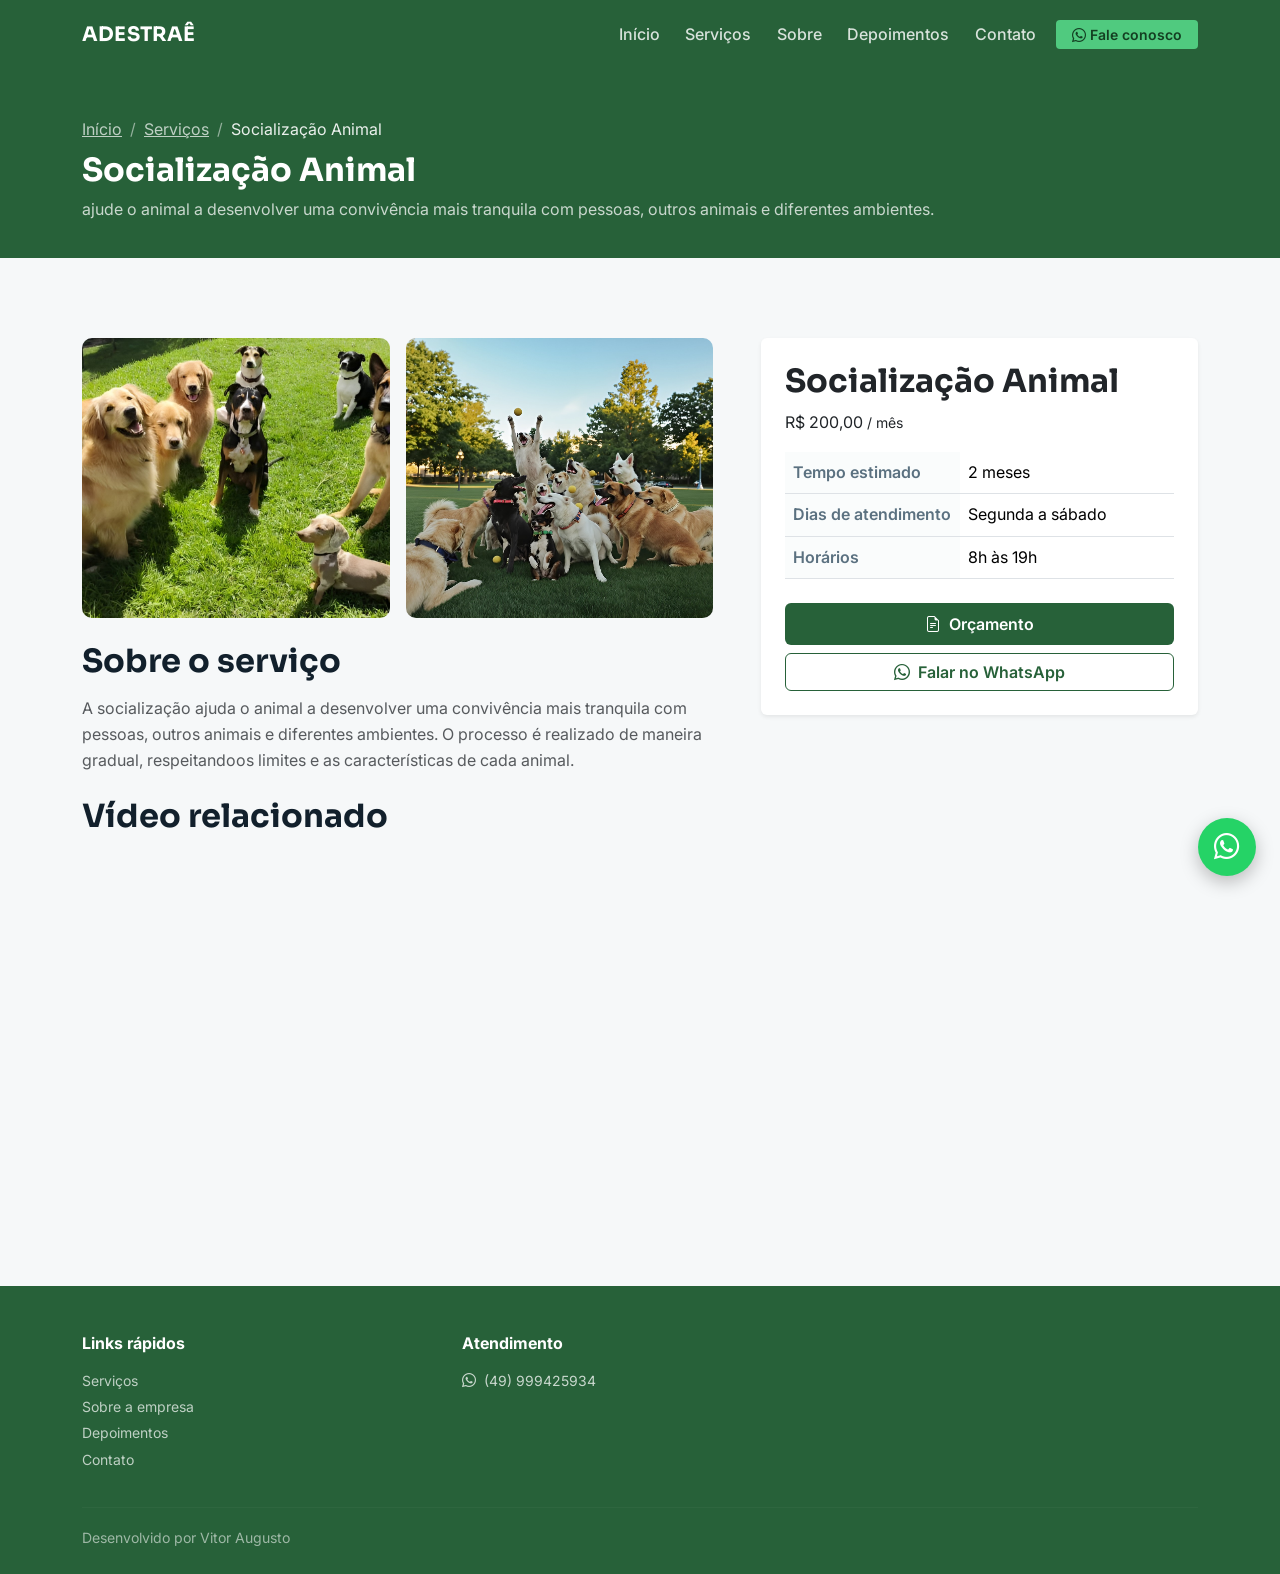
<file: servico3.html>
<!DOCTYPE html>
<html lang="pt-BR">
<head>
<meta charset="UTF-8">
<meta name="viewport" content="width=device-width, initial-scale=1.0">
<title>Socialização Animal</title>

<link rel="preconnect" href="https://fonts.googleapis.com">
<link href="https://fonts.googleapis.com/css2?family=Sora:wght@600;700;800&family=Inter:wght@400;500;600;700&display=swap" rel="stylesheet">

<link href="https://cdn.jsdelivr.net/npm/bootstrap@5.3.3/dist/css/bootstrap.min.css" rel="stylesheet">
<link rel="stylesheet" href="https://cdn.jsdelivr.net/npm/bootstrap-icons@1.11.3/font/bootstrap-icons.css">
<link rel="stylesheet" href="style.css">
</head>
<body>

<!-- NAVBAR -->
<nav class="navbar navbar-expand-lg navbar-dark ct-navbar">
  <div class="container">
    <a class="navbar-brand" href="index.html#inicio">ADESTRAÊ</span></a>
    <button class="navbar-toggler" type="button" data-bs-toggle="collapse" data-bs-target="#ctNav">
      <span class="navbar-toggler-icon"></span>
    </button>
    <div class="collapse navbar-collapse" id="ctNav">
      <ul class="navbar-nav ms-auto align-items-lg-center gap-lg-1">
        <li class="nav-item"><a class="nav-link" href="index.html#inicio">Início</a></li>
        <li class="nav-item"><a class="nav-link" href="index.html#servicos">Serviços</a></li>
        <li class="nav-item"><a class="nav-link" href="index.html#sobre">Sobre</a></li>
        <li class="nav-item"><a class="nav-link" href="index.html#depoimentos">Depoimentos</a></li>
        <li class="nav-item"><a class="nav-link" href="index.html#contato">Contato</a></li>
        <li class="nav-item ms-lg-2 mt-2 mt-lg-0">
          <a class="btn btn-whats btn-sm px-3" target="_blank" rel="noopener"
             href="https://wa.me/5549999425934?text=eu%20quero%20um%20or%C3%A7amento">
             <i class="bi bi-whatsapp me-1"></i>Fale conosco
          </a>
        </li>
      </ul>
    </div>
  </div>
</nav>

<!-- SERVIÇO -->
<div class="ct-service-hero">
  <div class="container">
    <nav aria-label="breadcrumb">
      <ol class="breadcrumb mb-2">
        <li class="breadcrumb-item"><a href="index.html">Início</a></li>
        <li class="breadcrumb-item"><a href="index.html#servicos">Serviços</a></li>
        <li class="breadcrumb-item active" aria-current="page">Socialização Animal</li>
      </ol>
    </nav>
    <h1 class="h2 fw-bold mb-2">Socialização Animal</h1>
    <p class="mb-0" style="color:rgba(255,255,255,.75)">ajude o animal a desenvolver uma convivência mais tranquila com pessoas, outros animais e diferentes ambientes.</p>
  </div>
</div>

<!-- DETALHES DO SERVIÇO -->
<section class="ct-section">
  <div class="container">
    <div class="row g-5">
      <div class="col-lg-7">

        <!-- fotos dos serviços -->
        <div class="row g-3 ct-detail-photos mb-4">
          <div class="col-6">
            <img src="imagens/serviço32.jpeg" alt="serviço3">
          </div>
          <div class="col-6">
            <img src="imagens/serviço3.jpeg" alt="servoço32">
          </div>
        </div>

        <h2 class="h4 fw-bold mb-3">Sobre o serviço</h2>
        <p class="text-muted">A socialização ajuda o animal a desenvolver uma convivência mais tranquila com pessoas, outros animais e diferentes ambientes. O processo é realizado de maneira gradual, respeitandoos limites e as características de cada animal.</p>

        <h2 class="h4 fw-bold mt-4 mb-3">Vídeo relacionado</h2>
        <div class="ratio ratio-16x9 ratio-video">
          <iframe src="https://www.youtube.com/embed/Mj9hvjVqM58" title="Como socializar cães REATIVOS na prática!" allowfullscreen loading="lazy"></iframe>
        </div>
      </div>

      <div class="col-lg-5">
        <div class="card border-0 shadow-sm">
          <div class="card-body p-4">
            <h2 class="h5 fw-bold">Socialização Animal</h2>
            <div class="ct-price my-2">R$ 200,00 <small>/ mês</small></div>

            <table class="table ct-info-table mt-3">
              <tbody>
                <tr><th>Tempo estimado</th><td>2 meses</td></tr>
                <tr><th>Dias de atendimento</th><td>Segunda a sábado</td></tr>
                <tr><th>Horários</th><td>8h às 19h</td></tr>
              </tbody>
            </table>

            <button type="button" class="btn btn-ct-primary w-100 mt-2" data-bs-toggle="modal" data-bs-target="#modalOrcamento">
              <i class="bi bi-file-earmark-text me-1"></i> Orçamento
            </button>
            <a class="btn btn-ct-outline w-100 mt-2" target="_blank" rel="noopener"
               href="https://wa.me/5549999425934?text=eu%20quero%20um%20or%C3%A7amento">
              <i class="bi bi-whatsapp me-1"></i> Falar no WhatsApp
            </a>
          </div>
        </div>
      </div>
    </div>
  </div>
</section>

<!-- MODAL ORÇAMENTO -->
<div class="modal fade" id="modalOrcamento" tabindex="-1" aria-labelledby="modalOrcamentoLabel" aria-hidden="true">
  <div class="modal-dialog modal-lg modal-dialog-centered">
    <div class="modal-content">
      <div class="modal-header">
        <h5 class="modal-title" id="modalOrcamentoLabel">Solicitar orcamento Socialização</h5>
        <button type="button" class="btn-close" data-bs-dismiss="modal" aria-label="Fechar"></button>
      </div>
      <form onsubmit="event.preventDefault(); alert('Orçamento enviado! Em breve entraremos em contato.'); bootstrap.Modal.getInstance(document.getElementById('modalOrcamento')).hide(); this.reset();">
        <div class="modal-body">
          <div class="row g-3">
            <div class="col-md-6">
              <label class="form-label">Nome</label>
              <input type="text" class="form-control" required>
            </div>
            <div class="col-md-6">
              <label class="form-label">Telefone</label>
              <input type="tel" class="form-control" placeholder="(49) 90000-0000" required>
            </div>
              <div class="col-md-6">
              <label class="form-label">E-mail</label>
              <input type="email" class="form-control" required>
            </div>
            <div class="col-md-8">
              <label class="form-label">Endereço</label>
              <input type="text" class="form-control" placeholder="Rua, número, bairro">
            </div>
            <div class="col-md-2">
              <label class="form-label">Cidade</label>
              <input type="text" class="form-control" value="Curitiba">
            </div>
            <div class="col-md-2">
              <label class="form-label">UF</label>
              <select class="form-select">
                <option selected>SC</option>
                <option>RS</option>
                <option>PR</option>
                <option>Outro</option>
              </select>
            </div>
            <div class="col-12">
              <label class="form-label">Observações</label>
              <textarea class="form-control" rows="3" placeholder="Conte sobre o comportamento do seu pet..."></textarea>
            </div>
          </div>
        </div>
        <div class="modal-footer">
          <button type="button" class="btn btn-ct-outline" data-bs-dismiss="modal">Cancelar</button>
          <button type="submit" class="btn btn-ct-primary">Enviar solicitação</button>
        </div>
      </form>
    </div>
  </div>
</div>

<!-- RODAPÉ -->
<footer class="ct-footer">
  <div class="container">
    <div class="row g-4">
      <div class="col-md-4">
        <h6>Links rápidos</h6>
        <p class="small mb-1"><a href="index.html#servicos">Serviços</a></p>
        <p class="small mb-1"><a href="index.html#sobre">Sobre a empresa</a></p>
        <p class="small mb-1"><a href="index.html#depoimentos">Depoimentos</a></p>
        <p class="small mb-1"><a href="index.html#contato">Contato</a></p>
      </div>
      <div class="col-md-4">
        <h6>Atendimento</h6>
        <p class="small mb-1"><i class="bi bi-whatsapp me-2"></i>(49) 999425934</p>
      </div>
    </div>
    <hr>
    <div class="d-flex flex-column flex-md-row justify-content-between ct-dev">
      <span>Desenvolvido por Vitor Augusto</span>
    </div>
  </div>
</footer>

<a class="ct-whats-float" target="_blank" rel="noopener"
   href="https://wa.me/5549999425934?text=eu%20quero%20um%20or%C3%A7amento"
   aria-label="Conversar no WhatsApp">
  <i class="bi bi-whatsapp"></i>
</a>

<script src="https://cdn.jsdelivr.net/npm/bootstrap@5.3.3/dist/js/bootstrap.bundle.min.js"></script>
</body>
</html>
</file>
<file: style.css>
:root {
  --ct-navy: #276139;
  --ct-navy-2: #123049;
  --ct-teal: #50ca7f;
  --ct-teal-dark: #3ad186;
  --ct-amber: #178C7E;
  --ct-bg: #F6F8F9;
  --ct-ink: #12202C;
  --ct-muted: #5B7180;
  --ct-line: #DDE6E9;
  --ct-radius: 10px;
}

* { scroll-behavior: smooth; }

body {
  font-family: 'Inter', system-ui, sans-serif;
  color: var(--ct-ink);
  background-color: var(--ct-bg);
  line-height: 1.6;
}

h1, h2, h3, h4, .ct-brand, .navbar-brand {
  font-family: 'Sora', system-ui, sans-serif;
}

a { color: var(--ct-teal-dark); }
a:hover { color: var(--ct-teal); }

.ct-container-narrow {
  max-width: 720px;
}

/* Navbar */
.ct-navbar {
  background-color: var(--ct-navy);
  padding-top: .85rem;
  padding-bottom: .85rem;
}

.ct-navbar .navbar-brand {
  font-weight: 700;
  color: #fff;
  letter-spacing: .2px;
  font-size: 1.25rem;
}

.ct-navbar .navbar-brand span { color: var(--ct-teal); }

.ct-navbar .nav-link {
  color: rgba(255,255,255,.82);
  font-weight: 500;
  margin-left: .35rem;
}

.ct-navbar .nav-link:hover,
.ct-navbar .nav-link:focus {
  color: #fff;
}

.ct-navbar .btn-whats {
  background-color: var(--ct-teal);
  color:#143f22;
  font-weight: 600;
  border: none;
}

.ct-navbar .btn-whats:hover {
  background-color: var(--ct-amber);
  color:#3ad186;
}


/* Carrosel */
.ct-carousel .carousel-item {
  height: 62vh;
  min-height: 380px;
  background-size: cover;
  background-position: center;
  position: relative;
}

.ct-carousel .carousel-item::after {
  content: "";
  position: absolute;
  inset: 0;
  background: linear-gradient(100deg, rgba(14,34,51,.92) 0%, rgba(14,34,51,.55) 55%, rgba(14,34,51,.25) 100%);
}

.ct-carousel .carousel-caption {
  text-align: left;
  left: 6%;
  right: auto;
  bottom: auto;
  top: 50%;
  transform: translateY(-50%);
  max-width: 560px;
  z-index: 2;
}

.ct-carousel .carousel-caption .ct-eyebrow {
  color: var(--ct-teal);
  font-weight: 700;
  font-size: .85rem;
  margin-bottom: .5rem;
}

.ct-carousel .carousel-caption h2 {
  font-size: 2.4rem;
  font-weight: 700;
  color: #fff;
  margin-bottom: .8rem;
}

.ct-carousel .carousel-caption p {
  color: rgba(255,255,255,.85);
  font-size: 1.05rem;
  margin-bottom: 1.3rem;
}

/* Sessoes */
.ct-section { padding: 5rem 0; }
.ct-section-alt { background-color: #fff; }

.ct-kicker {
  color: var(--ct-teal-dark);
  font-weight: 700;
  font-size: .9rem;
  margin-bottom: .4rem;
}

.ct-section h2 {
  font-weight: 700;
  font-size: 2rem;
  margin-bottom: .6rem;
}

.ct-section .ct-lead {
  color: var(--ct-muted);
  max-width: 620px;
}

/* Serviços */
.ct-service-card {
  border: 1px solid var(--ct-line);
  border-radius: var(--ct-radius);
  overflow: hidden;
  background: #fff;
  height: 100%;
}

.ct-service-card img { height: 210px; object-fit: cover; width: 100%; }

.ct-service-card .card-body { padding: 1.5rem; }

.ct-service-card .ct-price {
  font-family: 'Sora', sans-serif;
  font-size: 1.5rem;
  font-weight: 700;
  color: var(--ct-navy);
}

.ct-service-card .ct-price small {
  font-size: .95rem;
  font-weight: 500;
  color: var(--ct-muted);
}

.btn-ct-primary {
  background-color: var(--ct-navy);
  color: #fff;
  font-weight: 600;
  border: none;
  border-radius: 6px;
  padding: .55rem 1.2rem;
}

.btn-ct-primary:hover { background-color: var(--ct-teal-dark); color: #fff; }

.btn-ct-outline {
  border: 1.5px solid var(--ct-navy);
  color: var(--ct-navy);
  font-weight: 600;
  border-radius: 6px;
}

.btn-ct-outline:hover { background-color: var(--ct-navy); color: #fff; }

/* tabela preços- */
.ct-table thead { background-color: var(--ct-navy); color: #fff; }
.ct-table td, .ct-table th { vertical-align: middle; }

/* Sobre */
.ct-about-list li {
  display: flex;
  gap: .7rem;
  margin-bottom: .7rem;
  color: var(--ct-muted);
}

.ct-about-list i { color: var(--ct-teal-dark); margin-top: .2rem; }

.ct-map iframe {
  width: 100%;
  height: 320px;
  border: 0;
  border-radius: var(--ct-radius);
}

/* Depoimentos */
.ct-testimonial {
  background: #fff;
  border: 1px solid var(--ct-line);
  border-radius: var(--ct-radius);
  padding: 1.5rem;
  height: 100%;
}

.ct-testimonial .stars { color: var(--ct-amber); font-size: .85rem; margin-bottom: .6rem; }

.ct-testimonial img {
  width: 46px; height: 46px; border-radius: 50%; object-fit: cover;
}

.ct-testimonial p.ct-quote {
  color: var(--ct-ink);
  font-size: .95rem;
  min-height: 90px;
}

.ct-testimonial .ct-name { font-weight: 700; font-size: .92rem; }
.ct-testimonial .ct-role { color: var(--ct-muted); font-size: .8rem; }

/* Contatos */
.ct-contact-info li {
  display: flex;
  gap: .7rem;
  margin-bottom: .9rem;
}

.ct-contact-info i {
  color: var(--ct-teal);
  background: var(--ct-navy);
  width: 38px; height: 38px;
  border-radius: 50%;
  display: flex; align-items: center; justify-content: center;
  flex-shrink: 0;
}

.ct-social a {
  display: inline-flex; align-items: center; justify-content: center;
  width: 38px; height: 38px;
  border-radius: 50%;
  border: 1.5px solid var(--ct-line);
  color: var(--ct-navy);
  margin-right: .5rem;
}

.ct-social a:hover { background-color: var(--ct-navy); color: #fff; border-color: var(--ct-navy); }

.ct-accordion .accordion-button:not(.collapsed) {
  background-color: rgba(33,184,166,.1);
  color: var(--ct-navy);
}

.ct-accordion .accordion-button:focus { box-shadow: none; }

/* rodapé */
.ct-footer {
  background-color: var(--ct-navy);
  color: rgba(255,255,255,.75);
  padding: 3rem 0 1.5rem;
}

.ct-footer h6 { color: #fff; font-weight: 700; margin-bottom: 1rem; }
.ct-footer a { color: rgba(255,255,255,.7); text-decoration: none; }
.ct-footer a:hover { color: var(--ct-teal); }
.ct-footer hr { border-color: rgba(255,255,255,.12); margin: 2rem 0 1.2rem; }
.ct-footer .ct-dev { font-size: .88rem; color: rgba(255,255,255,.55); }

/* Whatsapp botton */
.ct-whats-float {
  position: fixed;
  bottom: 24px;
  right: 24px;
  width: 58px;
  height: 58px;
  border-radius: 50%;
  background-color: #25D366;
  display: flex;
  align-items: center;
  justify-content: center;
  color: #fff;
  font-size: 1.6rem;
  box-shadow: 0 6px 18px rgba(0,0,0,.25);
  z-index: 1050;
}

.ct-whats-float:hover { color: #fff; transform: translateY(-2px); }

/* Detalhes serviços */
.ct-service-hero {
  background-color: var(--ct-navy);
  color: #fff;
  padding: 3rem 0 2.2rem;
}

.ct-service-hero .breadcrumb { --bs-breadcrumb-divider-color: rgba(255,255,255,.5); }
.ct-service-hero .breadcrumb a { color: rgba(255,255,255,.7); }
.ct-service-hero .breadcrumb-item.active { color: rgba(255,255,255,.9); }

.ct-detail-photos img {
  width: 100%;
  height: 280px;
  object-fit: cover;
  border-radius: var(--ct-radius);
}

.ct-info-table th { width: 45%; color: var(--ct-muted); font-weight: 600; background-color: #fafcfc; }

.ratio-video {
  border-radius: var(--ct-radius);
  overflow: hidden;
}

@media (max-width: 768px) {
  .ct-carousel .carousel-item { height: 72vh; }
  .ct-carousel .carousel-caption h2 { font-size: 1.7rem; }
  .ct-section { padding: 3.2rem 0; }
}
</file>
